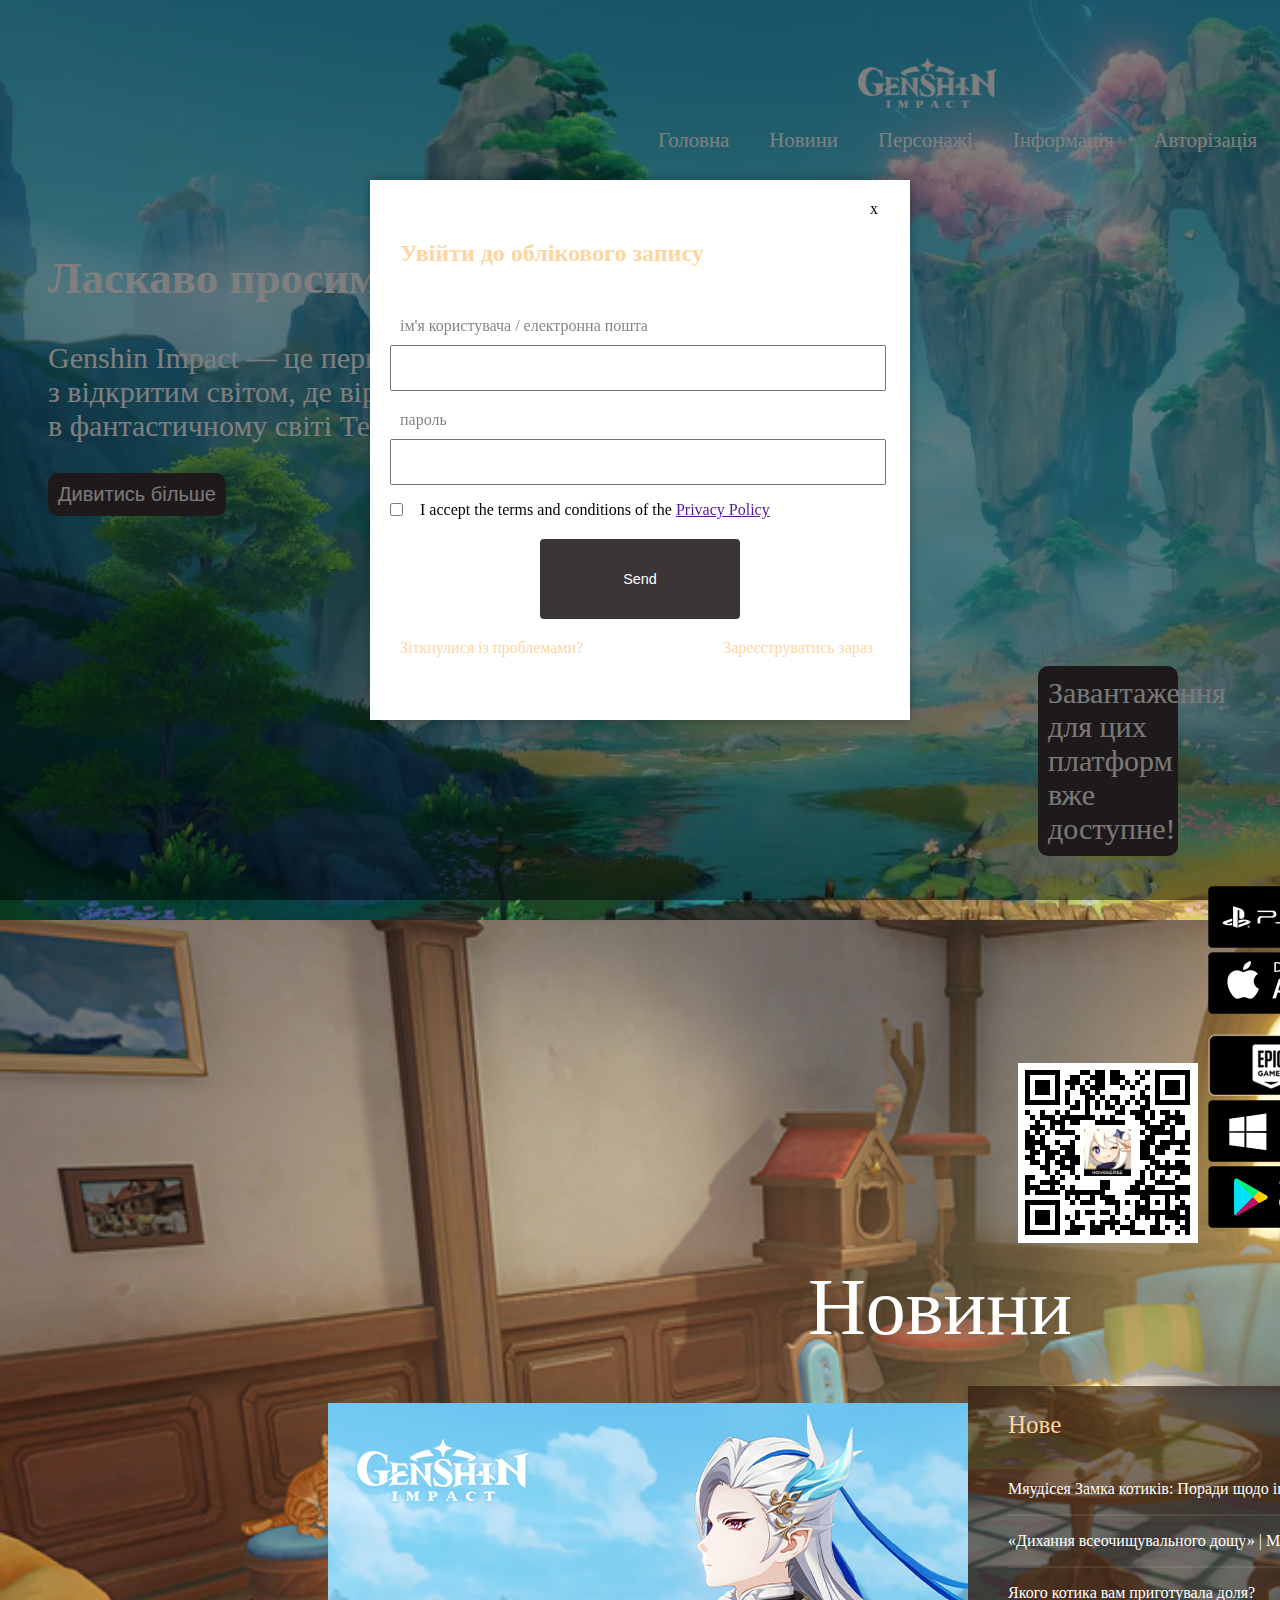
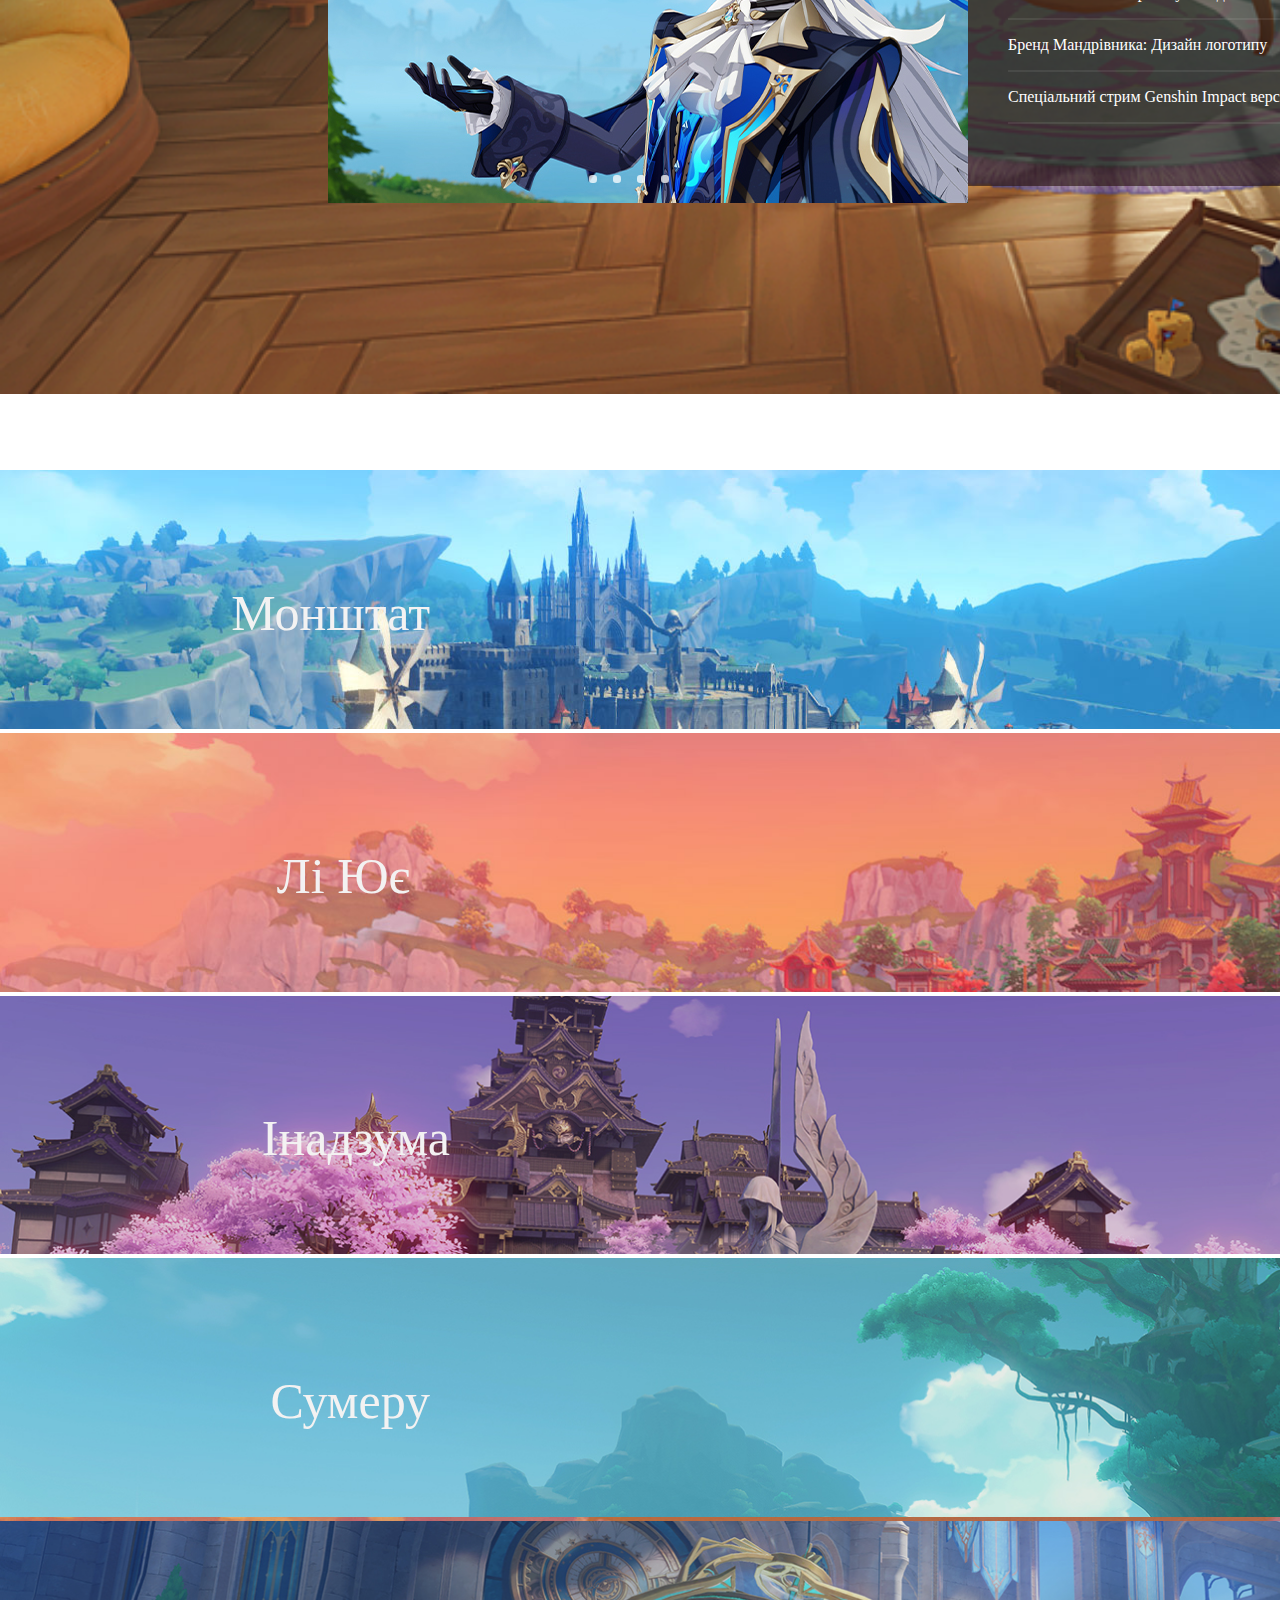
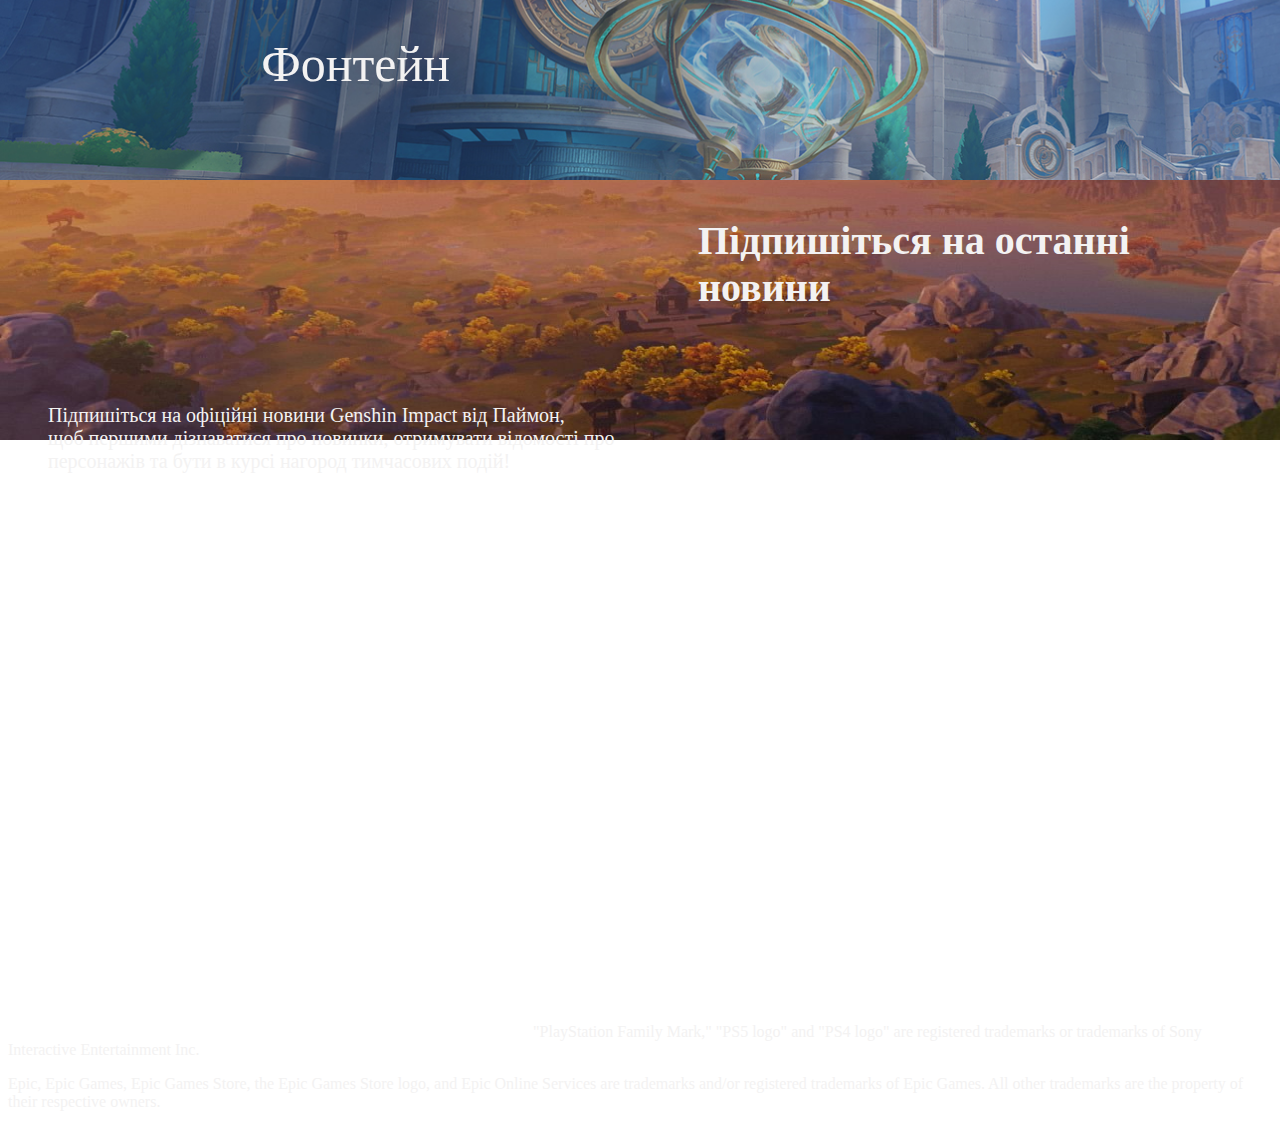
<file: index.html>
<!DOCTYPE html>
<html lang="en">
<head>
    <meta charset="UTF-8">
    <meta name="viewport" content="width=device-width, initial-scale=1.0">
    <title>Genshin Impact</title>
    <link rel="stylesheet" href="style.css">
</head>
<body>
<header class="header">
    <img class="background_img" src="/img.svg/genshin-impact-chenyu-vale-mt-xuanlian-1.jpg" alt="">
    <div class="nav">
        <div class="nav-burger">
        <div class="line"></div>
        <div class="line"></div>
        <div class="line"></div>
    </div>
    <img class="nav-logo" src="/img.svg/logo.svg" alt="">
        <ul class="nav-ul">
           <a class="nav-ul_a" href="index.html"><li class="nav-ul_li">Головна</li></a>
           <a class="nav-ul_a" href="news.html"><li class="nav-ul_li">Новини</li></a>
           <a class="nav-ul_a" href="cheracter.html"><li class="nav-ul_li">Персонажі</li></a>
           <a class="nav-ul_a" href="information.html"><li class="nav-ul_li">Інформація</li></a>
           <a class="nav-ul_a" href="/index6.html"><li class="nav-ul_li"><a class="modal-trigger" onclick="openModal()">Авторізація</a></li></a>
        </ul>
        <div class="modal-container show" id="myModal">
            <div class="overlay"></div>
            <div class="modal">
                <span class="modal__close" onclick="closeModal()">x</span>
                <span class="modal__close-o"></span>
                <form class="modal-form">
                    <label for="" class="modal-form__label"><h2 class="come_regestration">Увійти до облікового запису</h2></label>
                    <label for="" class="modal-form__label">ім'я користувача / електронна пошта</label>
                    <input type="text" class="modal-form__input" name="" id="">
                    <label for="" class="modal-form__label">пароль</label>
                    <input type="tel" class="modal-form__input" name="" id="">
                    <div class="modal-form-accept">
                        <input type="checkbox" class="modal-form-accept__checkbox">
                        <p class="modal-form-accept-info">I accept the terms and conditions of the <a href="" class="modal-form-accept-info__privacy">Privacy Policy</a></p>
                    </div>
                    <button class="modal-form__btn">Send</button>
                    <div class="problems">
                    <label for="" class="modal-form__label"><span class="problems_regestration">Зіткнулися із проблемами?</span></label>
                    <label for="" class="modal-form__label"><span class="problems_regestration">Зареєструватись зараз</span></label>
                </div>
                </form>
            </div>
        </div>
    </div>
</header>
            <img class="nav-icon" src="/img.svg/icon.png">
        <section class="nav-welcome">
            <h2 class="nav-welcome_teyvat">Ласкаво просимо в Тейват</h2>
            <p class="nav-welcome_genshin">Genshin Impact — це перша в історії гра miHoYo<br> з відкритим світом, де вірування в «Сімку» сходяться<br> в фантастичному світі Тейват.</p>
            <button class="nav-welcome_button">Дивитись більше</button>
        </section>
        <section class="platforms">
            <p class="platforms_downlaund">Завантаження для цих платформ вже доступне!</p>
            <a href="https://www.playstation.com/uk-ua/games/genshin-impact/"><img class="platforms_downlaund_1" src="/platforms/492e39dd6b52d44d1328153ceffdfbdf_7662025499296228357.png" alt=""></a>
            <a><img class="platforms_downlaund_2" src="/platforms/2577fdf3178c59e64861b4d41c8def13_1289788108854828378.png" alt=""></a>
            <a><img class="platforms_downlaund_2" src="/platforms/5dbe040157bb6434b0b18b8292282b32_3632237727328970001.png" alt=""></a>
            <a><p></p><img class="platforms_downlaund_3" src="/platforms/dfd1d5393a451babbcf946ca340ca454_1048735058485620098.png" alt=""></a>
            <a><img class="platforms_downlaund_3" src="/platforms/f5675485246f78738f52cd9ba9d8bb80_5196703687952392730.png" alt=""></a>
            <a><img class="platforms_downlaund_3" src="/platforms/b844aa37a8f56c86dcb73ac608ef87bc_7486702195076102975.png" alt=""></a>
        </section>
    </header>
        <main class="main">
            <section class="information">
                <p class="information-class">Новини</p>
                <img class="background_img_2" src="/koshkin-hvost-10.jpg">
                <div>
                    <section class="container">
                        <div class="slider-wrapper">
                          <div class="slider">
                            <img src="/slider/60b5f3687f659a2f5af85100d7731056_1800317664645629180.jpg" alt="Картинка-1" id="slide-1">
                            <img src="/slider/6159b68fad3528dfdba39a679c5fa32f_5743560302275274259.jpg" alt="Картинка-1" id="slide-2">
                            <img src="/slider/b8c09b788253dc9db90180ad1339d34a_5772048354998679511.jpg" alt="Картинка-1" id="slide-3">
                            <img src="/slider/e2111687abb2cc1f493c16df0dce0804_2383428015354685846.jpg" alt="Картинка-1" id="slide-4">
                          </div>
                          <div class="slider-nav">
                            <a href="#slide-1"></a>
                            <a href="#slide-2"></a>
                            <a href="#slide-3"></a>
                            <a href="#slide-4"></a>
                          </div>
                        </div>
                      </section>
                </div>
            <div class="information-conrent">
                <ul class="information-tab-list">
                    <li class="information-tab-item">Нове</li>
                </ul>
                <ul class="information-new"> 
                    <a class="information-new_a" href="/index1.html"><li class="information-new_li">Мяудісея Замка котиків: Поради щодо ігрового процесу</li></a>
                    <a class="information-new_a" href="/index1.html"><li class="information-new_li">«Дихання всеочищувального дощу» | Міні-альбом Genshin Impact</li></a>
                    <a class="information-new_a" href="/index1.html"><li class="information-new_li">Якого котика вам приготувала доля?</li></a>
                    <a class="information-new_a" href="/index1.html"><li class="information-new_li">Бренд Мандрівника: Дизайн логотипу</li></a>
                    <a class="information-new_a" href="/index1.html"><li class="information-new_li">Спеціальний стрим Genshin Impact версії 4.6</li></a>
                </ul>
                <a href="/index_news.html"><button class="information-more_button">Більше</button></a>
            </div>
            </section>
            <section class="city">
                <ul class="city__list">
    <a href="/index2.html"><li class="city__list-item">
            <div class="city__list-bg">
                <img class="city_img-1" src="/city/2020021114275255981.jpg">
            <p class="city_name-monshtat">Монштат</p>
        </div>
    </li>
</a>
    <a href="/index3.html"><li class="city__list-item">
            <div class="city__list-bg">
                <img class="city_img-2" src="/city/2020052612372361982.jpg">
            <p class="city_name-li-ue">Лі Ює</p>
        </div>
    </li>
</a>
    <a href="/index4.html"><li class="city__list-item">
            <div class="city__list-bg">
                <img class="city_img-3" src="/city/2021072015230536749.jpg">
            <p class="city_name-inadzuma">Інадзума</p>
        </div>
    </li>
</a>
        <a href="/index5.html"><li class="city__list-item">
            <div class="city__list-bg">
                <img class="city_img-4" src="/city/b01e3edba8378a485bd2f8b2075e4e86_1690987846820777555.jpg">
            <p class="city_name-sumery">Сумеру</p>
        </div>
    </li>
</a>
    <a href="/index6.html"><li class="city__list-item">
        <div class="city__list-bg-5">
            <img class="city_img-5" src="/city/5e39ed0598e894158c4d42a7077c296d_7180151704542677986.png">
            <p class="city_name-fontain">Фонтейн</p>
        </div>
    </li>
</a>
                </ul>
            </section>
        </main>
        <footer class="footer">
            <img class="footer_img" src="/1679180629_bogatyr-club-p-fon-iz-genshina-foni-vkontakte-21.jpg">
            <ul class="last-news-company">
            <li><div>
                <h2 class="last-news-company_sb">Підпишіться на останні новини</h2>
                <p class="last-news-company_text">Підпишіться на офіційні новини Genshin Impact від Паймон,<br> щоб першими дізнаватися про новинки, отримувати відомості про<br> персонажів та бути в курсі нагород тимчасових подій!</p>
            </div>
        </li>
        <li>
            <section class="form">
            <div class="form-check">
                <input class="form-check-input" type="text" value="">
                <button class="sub">Підписатися</button>
                <p></p><input class="form-check-input_2" type="checkbox" value="" id="flexCheckChecked" checked>
                <label class="form-check-label" for="flexCheckChecked">
                    Я погоджуюсь на обробку особистої інформації для<br> отримання запрошень взяти участь у<br> подіях та інших ігрових повідомлень.
                </label>
              </div>
            </section>
        </li>
        </ul>
        <div class="">
            <img class="nav-logo_end" src="/img.svg/logo.svg">
            <ul class="conficialnyst">
                <li class="conficialnyst_politika-li">Політика конфіденційності</li>
                <li class="conficialnyst_politika-li">Умови обслуговування</li>
                <li class="conficialnyst_politika-li">Про розробника</li>
                <li class="conficialnyst_politika-li">Служба підтримки</li>
            </ul>
            <p><span class="dop_info">"PlayStation Family Mark," "PS5 logo" and "PS4 logo" are registered trademarks or trademarks of Sony Interactive Entertainment Inc.</span></p>
            <p class=""><span class="dop_info_2">Epic, Epic Games, Epic Games Store, the Epic Games Store logo, and Epic Online Services are trademarks and/or registered trademarks of Epic Games. All other trademarks are the property of<br> their respective owners.</span></p>
        </div>
        </footer>

        <script src="/script.js"></script>
</body>
</html>
</file>
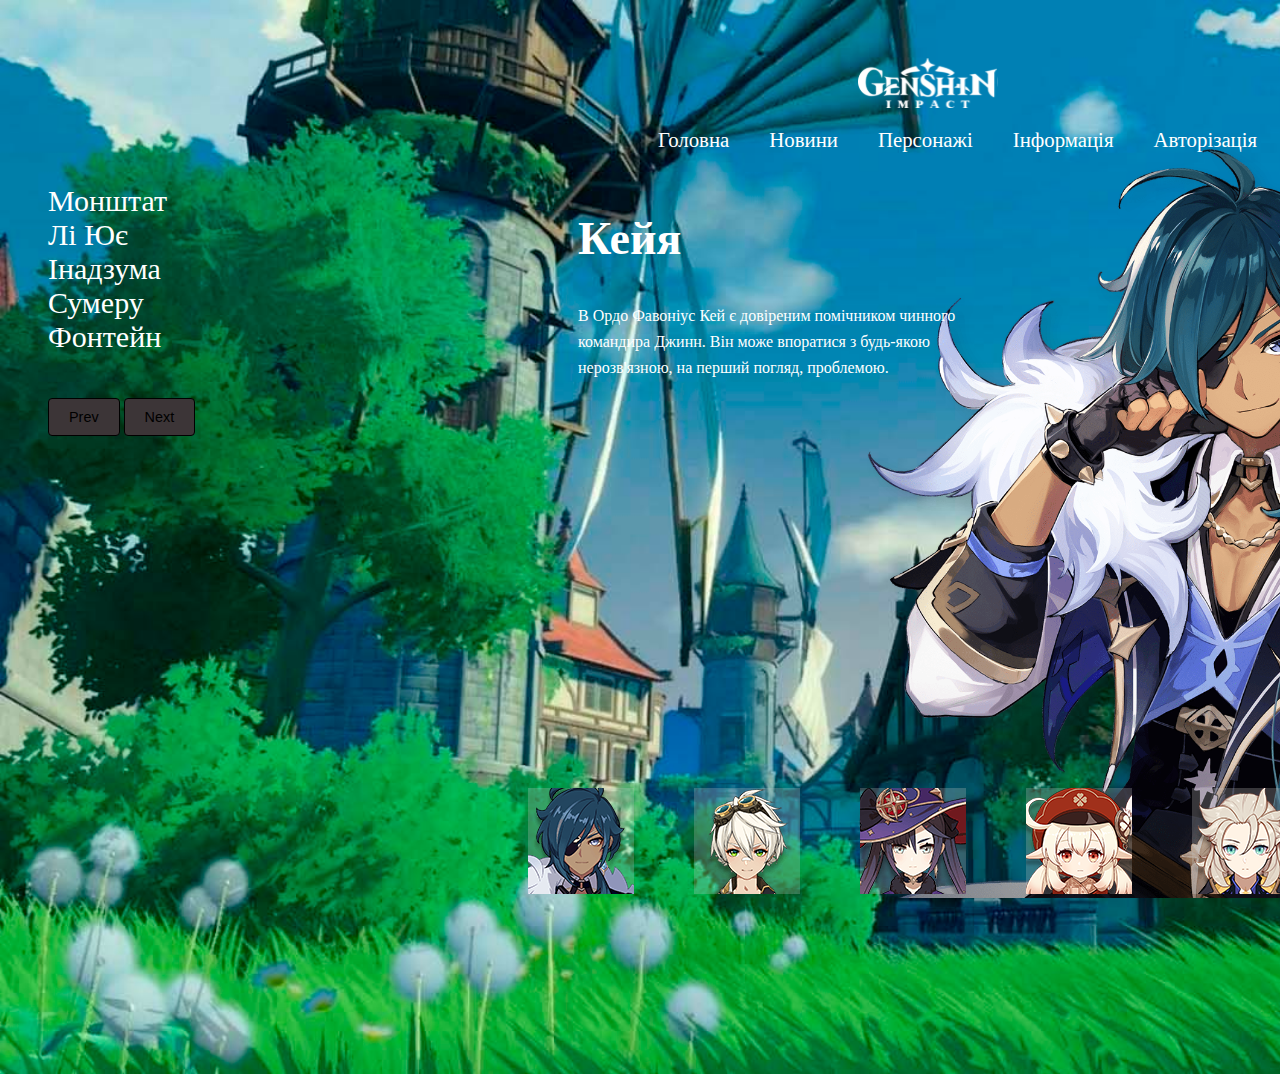
<file: cheracter.html>
<!DOCTYPE html>
<html lang="en">
<head>
    <meta charset="UTF-8">
    <meta name="viewport" content="width=device-width, initial-scale=1.0">
    <title>Genshin Impact</title>
    <link rel="stylesheet" href="style.css">
</head>
<body>
<header class="header">
    <img class="background_img" src="/задний-фон/Genshin-Impact-мондштадт.jpg" alt="">
    <div class="nav">
        <div class="nav-burger">
        <div class="line"></div>
        <div class="line"></div>
        <div class="line"></div>
    </div>
    <img class="nav-logo" src="/img.svg/logo.svg" alt="">
        <ul class="nav-ul">
           <a class="nav-ul_a" href="index.html"><li class="nav-ul_li">Головна</li></a>
           <a class="nav-ul_a" href="news.html"><li class="nav-ul_li">Новини</li></a>
           <a class="nav-ul_a" href="cheracter.html"><li class="nav-ul_li">Персонажі</li></a>
           <a class="nav-ul_a" href="information.html"><li class="nav-ul_li">Інформація</li></a>
           <a class="nav-ul_a" href="/index6.html"><li class="nav-ul_li"><a class="modal-trigger" onclick="openModal()">Авторізація</a></li></a>
        </ul>
    </div>
</header>
<body>
    <ul class="region">
        <li class="name-region"><a href="/cheracter.html" class="st-name">Монштат</a></li>
        <li class="name-region"><a href="/cherecter_/cherec-li_ue.html" class="st-name">Лі Ює</a></li>
        <li class="name-region"><a href="/cherecter_/chtrec-inadzuma.html" class="st-name">Інадзума</a></li>
        <li class="name-region"><a href="/cherecter_/cherec-sumery.html" class="st-name">Сумеру</a></li>
        <li class="name-region"><a href="/cherecter_/cherec-fontain.html" class="st-name">Фонтейн</a></li>
    </ul>
            <div class="container">
        <div class="slider_1">
          <div class="slider-line">
            <ul class="cheracters_monshtat">
                <li class="cheracters_monshtat-info">
              <h2 class="cheracter-name">Кейя</h2>
              <p class="cheracter-info">В Ордо Фавоніус Кей є довіреним помічником чинного<br> командира Джинн. Він може впоратися з будь-якою<br> нерозв'язною, на перший погляд, проблемою.</p>
              <img class="cheeee" src="/монштат/cbce61ef1ee5586c4e77b2070348685f_3405200558243646567.png" alt="" srcset="">
              </li>
              <li class="cheracters_monshtat-info">
                <h2 class="cheracter-name">Беннет</h2>
                <p class="cheracter-info">Молодий шукач пригод із Мондштадта, відомий своїм жахливим невезінням.<br>Він залишився єдиним членом групи шукачів пригод,<br> відомої як загін Бенні. Інші учасники залишили<br> загін після низки невдач. Загін знаходиться на межі розформування.</p>
                <img class="cheeee"  src="/монштат/2020031220244176801.png" alt="" srcset="">
                </li>               
                <li class="cheracters_monshtat-info">
                    <h2 class="cheracter-name">Мона</h2>
                    <p class="cheracter-info">Таємничий молодий астролог, яка видається як «великий астролог Мона»,<br> і справді гідна цього звання. Ерудована і гордовита.<br>Хоча в неї завжди немає грошей і вона живе надголодь, вона рішуче<br> відмовляється використовувати астрологію для заробітку...<br> І через цю рішучість постійно турбується про завтрашній день.</p>
                    <img class="cheeee" src="/монштат/9e4203089ad086d328973adf3f6e8c7b_5660117411065065762.png" alt="" srcset="">
                    </li>               
                    <li class="cheracters_monshtat-info">
                        <h2 class="cheracter-name">Клі</h2>
                        <p class="cheracter-info">Лицар Іскорка з Ордо Фавоніуса! <br> Скрізь за нею йдуть спалахи та вибухи!<br>Але весь вогонь згасає, як тільки з'являється Джин.</p>
                        <img class="cheeee" src="/монштат/16cff1c00f651f98427fc3fbab7fc855_5441589630546785091.png" alt="" srcset="">
                        </li>                
                        <li class="cheracters_monshtat-info">
                            <h2 class="cheracter-name">Альбедо</h2>
                            <p class="cheracter-info">Альбедо – алхімік у Мондштадті на службі у Ордо Фавоніус.<br>«Геній», «Принц крейди», «Старший дослідник»... Титули та слава не<br> означають для нього нічого, коли навколо стільки об'єктів для досліджень.</p>
                            <img class="cheeee" src="/монштат/f95b03a7d7370aa4f5de3ac9a5f161bc_162536452107074707.png" alt="" srcset="">
                            </li>
            </ul>
          </div>
        <div class="slider__r">
            <div class="slider-line">
                <ul class="slider_mini">
                    <li class="mini-slayd"><img class="mini-pers" src="/mini-monshtad/2020031019435835113.png" alt=""></li>
                    <li class="mini-slayd"><img class="mini-pers" src="/mini-monshtad/2020031220243746568.png" alt=""></li>
                    <li class="mini-slayd"><img class="mini-pers" src="/mini-monshtad/2020090319230028776.png" alt=""></li>
                    <li class="mini-slayd"><img class="mini-pers" src="/mini-monshtad/2020010313510069131.png" alt=""></li>
                    <li class="mini-slayd"><img class="mini-pers" src="/mini-monshtad/2020121611582370952.png" alt=""></li>
                </ul>
            </div>
        </div>
    </div>
    <div class="button_prev-next">
    <button class="slider-prev">Prev</button>
    <button class="slider-next">Next</button>
</div>
    <script src="script.js"></script>
</body>
</html>
</file>
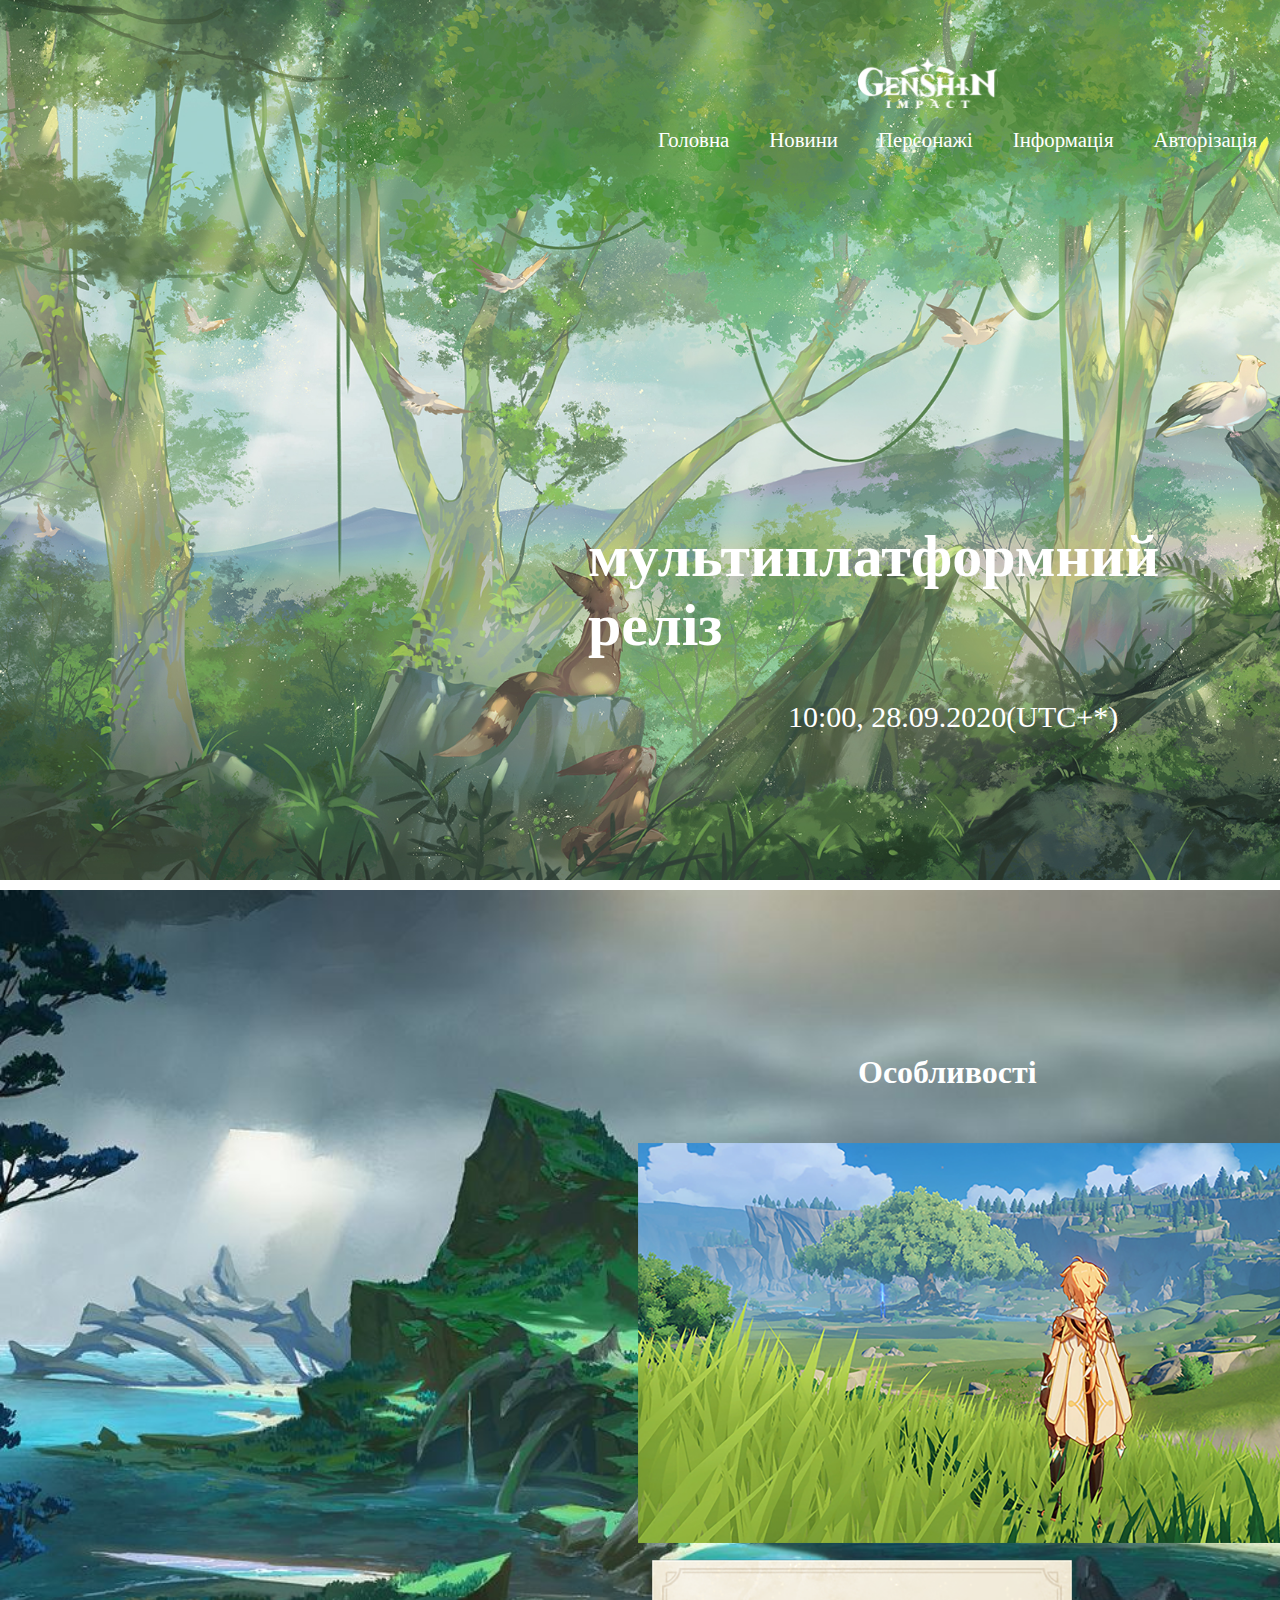
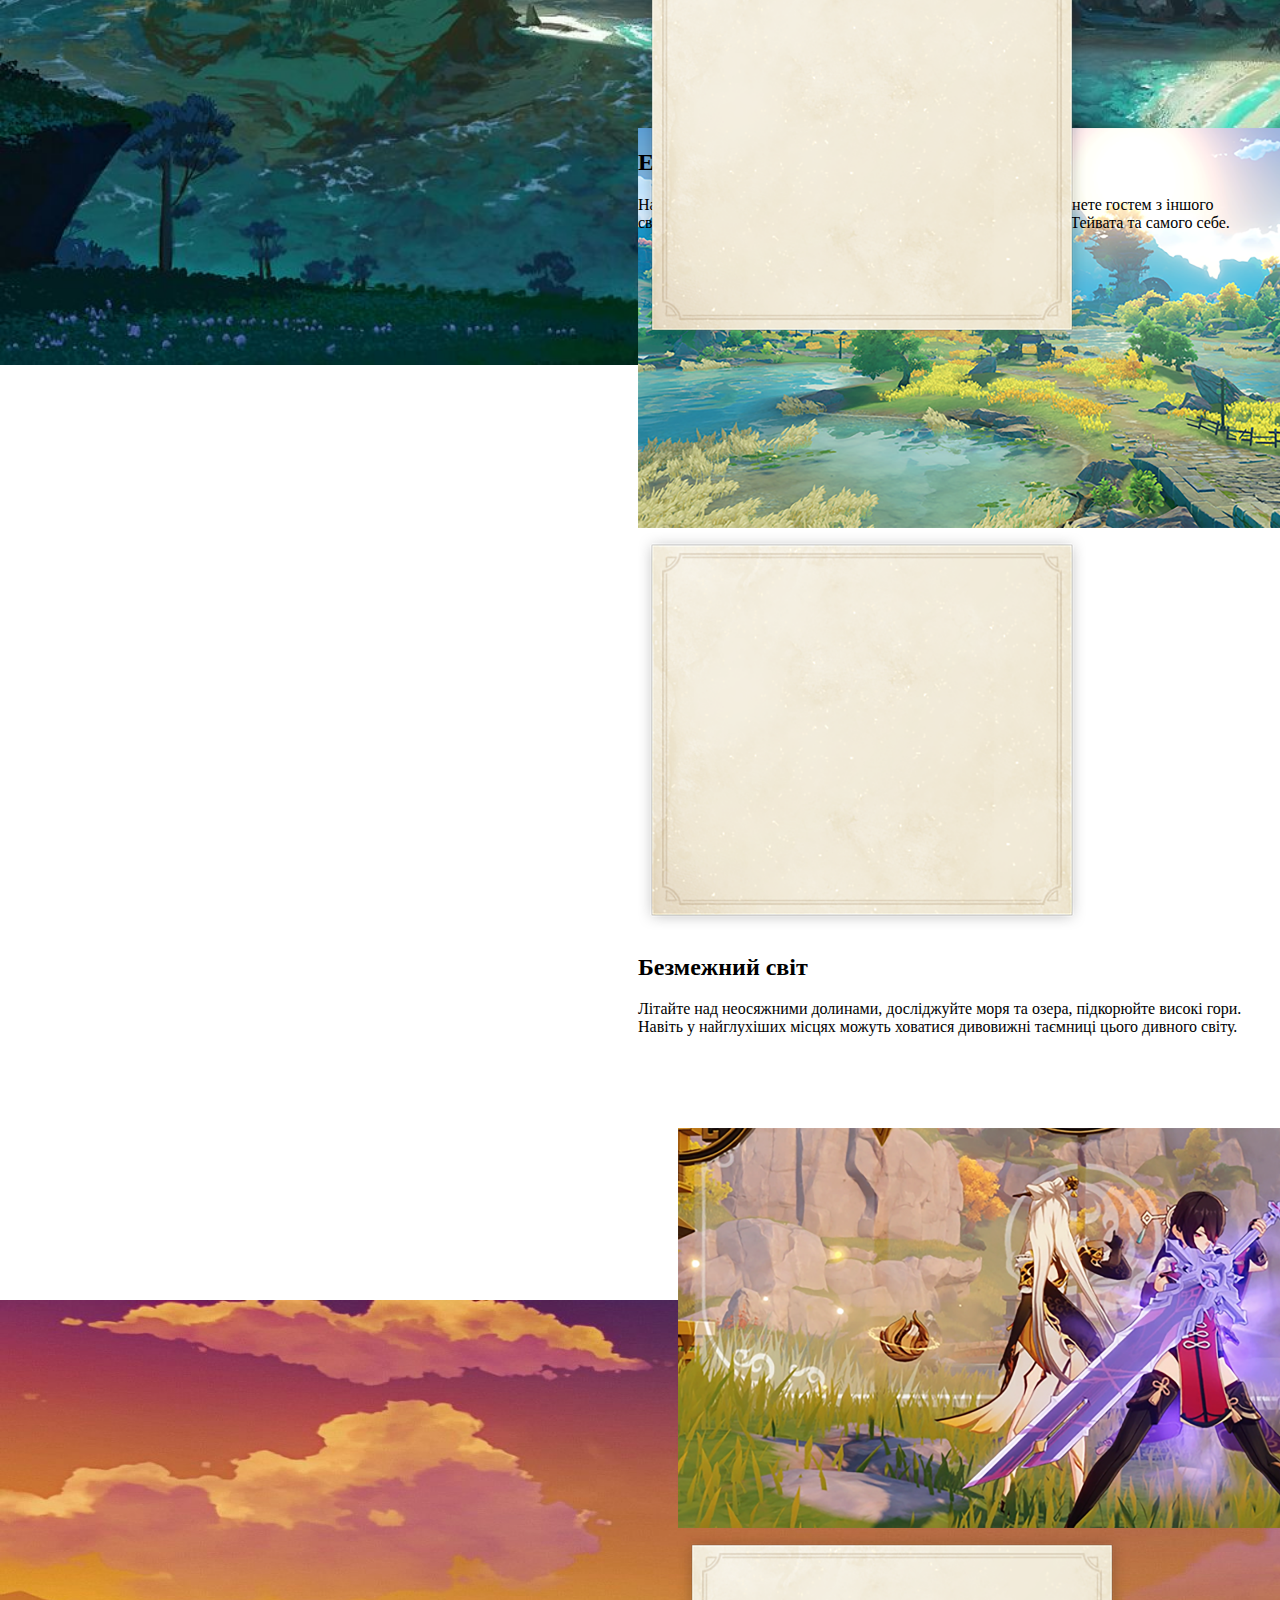
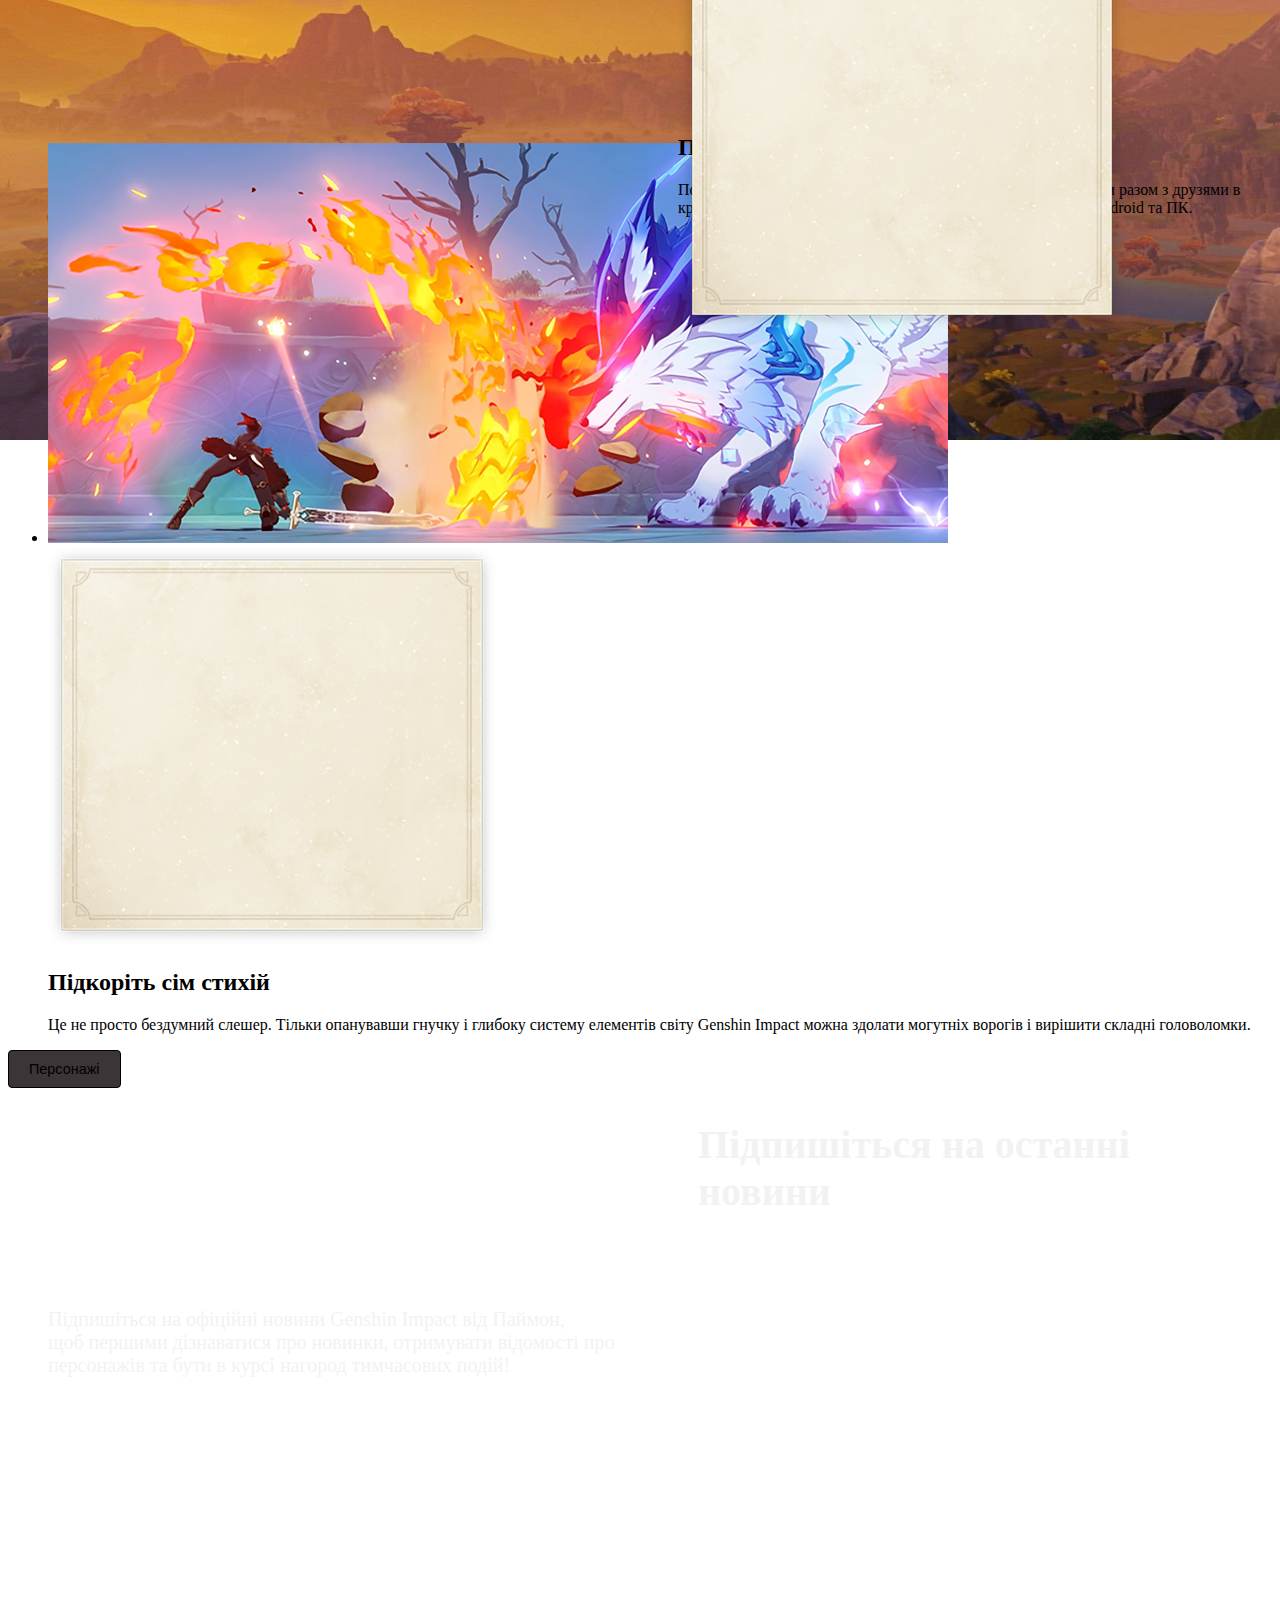
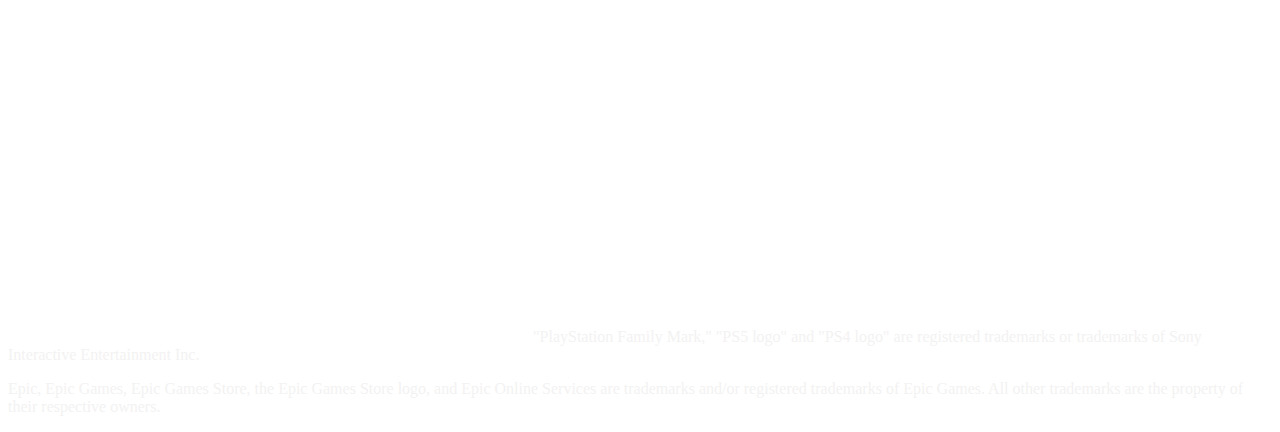
<file: information.html>
<!DOCTYPE html>
<html lang="en">
<head>
    <meta charset="UTF-8">
    <meta name="viewport" content="width=device-width, initial-scale=1.0">
    <title>Genshin Impact</title>
    <link rel="stylesheet" href="style.css">
</head>
<body>
    <header class="header">
        <img class="background_img_info" src="/1615562005_youloveit_com_wallpaper_genshin_impact09.jpg" alt="">
        <div class="nav">
            <div class="nav-burger">
            <div class="line"></div>
            <div class="line"></div>
            <div class="line"></div>
        </div>
        <img class="nav-logo" src="/img.svg/logo.svg" alt="">
            <ul class="nav-ul">
               <a class="nav-ul_a" href="index.html"><li class="nav-ul_li">Головна</li></a>
               <a class="nav-ul_a" href="news.html"><li class="nav-ul_li">Новини</li></a>
               <a class="nav-ul_a" href="cheracter.html"><li class="nav-ul_li">Персонажі</li></a>
               <a class="nav-ul_a" href="information.html"><li class="nav-ul_li">Інформація</li></a>
               <a class="nav-ul_a" href="/"><li class="nav-ul_li">Авторізація</li></a>
            </ul>
            <div class="relis"> 
                <h1 class="relis_platforms">мультиплатформний реліз</h1>
                <p class="relis_day">10:00, 28.09.2020(UTC+*)</p>
            </div>
            </div>
    </header>
    <main>
        <img class="background_img_info_2" src="/2e6fcda2c89da065f06227c010c6d1a4.jpeg" alt="" srcset="">
        <section class="section-main">
            <h1 class="features">Особливості</h1>
            <ul class="features-viuv_left">
                <li class="general-picture_left">
                    <img class="img_view_left" src="/img_prekluchenia/2020092418400075313.png">
                    <div class="description_left">
                        <img class="description_back_left" src="/img_prekluchenia/introBackground.77bb3df.png" alt="" srcset="">
                        <h2 class="title_info_left">Епічнa пригода</h2>
                        <p class="text_info_left">На вас чекає захоплююча однокористувацька пригода, де ви станете гостем з іншого світу в пошуках втраченої рідної людини. Розгадайте таємниці Тейвата та самого себе.</p>
                    </div>
                </li>
                <li class="features-viuv_right">
                    <img class="img_view" src="/img_prekluchenia/2020092418400431809.png">
                    <div class="description">
                        <img class="description_back" src="/img_prekluchenia/introBackground.77bb3df.png" alt="" srcset="">
                        <h2 class="title_info">Безмежний світ</h2>
                        <p class="text_info">Літайте над неосяжними долинами, досліджуйте моря та озера, підкорюйте високі гори. Навіть у найглухіших місцях можуть ховатися дивовижні таємниці цього дивного світу.</p>
                    </div>
                </li>
            </ul>
            <ul>
                <li class="features-viuv_left">
                    <img class="img_view_left" src="/img_prekluchenia/2020092418412067196.png">
                    <div class="description_left">
                        <img class="description_back_left" src="/img_prekluchenia/introBackground.77bb3df.png" alt="" srcset="">
                        <h2 class="title_info_left">Поодинці чи разом</h2>
                        <p class="text_info_left">Подорожуйте поодинці або боріться з небезпечними монстрами разом з друзями в кросплатформному онлайн-режимі на 4 особи для PS4, iOS, Android та ПК.</p>
                    </div>
                </li>
                <li class="features-viuv_right">
                    <img class="img_view" src="/img_prekluchenia/2020092418412659408.png">
                    <div class="">
                        <img class="description_back" src="/img_prekluchenia/introBackground.77bb3df.png" alt="" srcset="">
                        <h2 class="title_info">Підкоріть сім стихій</h2>
                        <p class="text_info">Це не просто бездумний слешер. Тільки опанувавши гнучку і глибоку систему елементів світу Genshin Impact можна здолати могутніх ворогів і вирішити складні головоломки.</p>
                    </div>
                </li>
            </ul>
            <a class="" href="cheracter.html"><button class="personawi">Персонажі</button></a>
        </section>
    </main>
    <footer class="footer">
        <img class="footer_img" src="/1679180629_bogatyr-club-p-fon-iz-genshina-foni-vkontakte-21.jpg">
        <ul class="last-news-company">
        <li><div>
            <h2 class="last-news-company_sb">Підпишіться на останні новини</h2>
            <p class="last-news-company_text">Підпишіться на офіційні новини Genshin Impact від Паймон,<br> щоб першими дізнаватися про новинки, отримувати відомості про<br> персонажів та бути в курсі нагород тимчасових подій!</p>
        </div>
    </li>
    <li>
        <section class="form">
        <div class="form-check">
            <input class="form-check-input" type="text" value="">
            <button class="sub">Підписатися</button>
            <p></p><input class="form-check-input_2" type="checkbox" value="" id="flexCheckChecked" checked>
            <label class="form-check-label" for="flexCheckChecked">
                Я погоджуюсь на обробку особистої інформації для<br> отримання запрошень взяти участь у<br> подіях та інших ігрових повідомлень.
            </label>
          </div>
        </section>
    </li>
    </ul>
    <div class="">
        <img class="nav-logo_end" src="/img.svg/logo.svg">
        <ul class="conficialnyst">
            <li class="conficialnyst_politika-li">Політика конфіденційності</li>
            <li class="conficialnyst_politika-li">Умови обслуговування</li>
            <li class="conficialnyst_politika-li">Про розробника</li>
            <li class="conficialnyst_politika-li">Служба підтримки</li>
        </ul>
        <p><span class="dop_info">"PlayStation Family Mark," "PS5 logo" and "PS4 logo" are registered trademarks or trademarks of Sony Interactive Entertainment Inc.</span></p>
        <p class=""><span class="dop_info_2">Epic, Epic Games, Epic Games Store, the Epic Games Store logo, and Epic Online Services are trademarks and/or registered trademarks of Epic Games. All other trademarks are the property of<br> their respective owners.</span></p>
    </div>
    </footer>
</body>
</html>
</file>
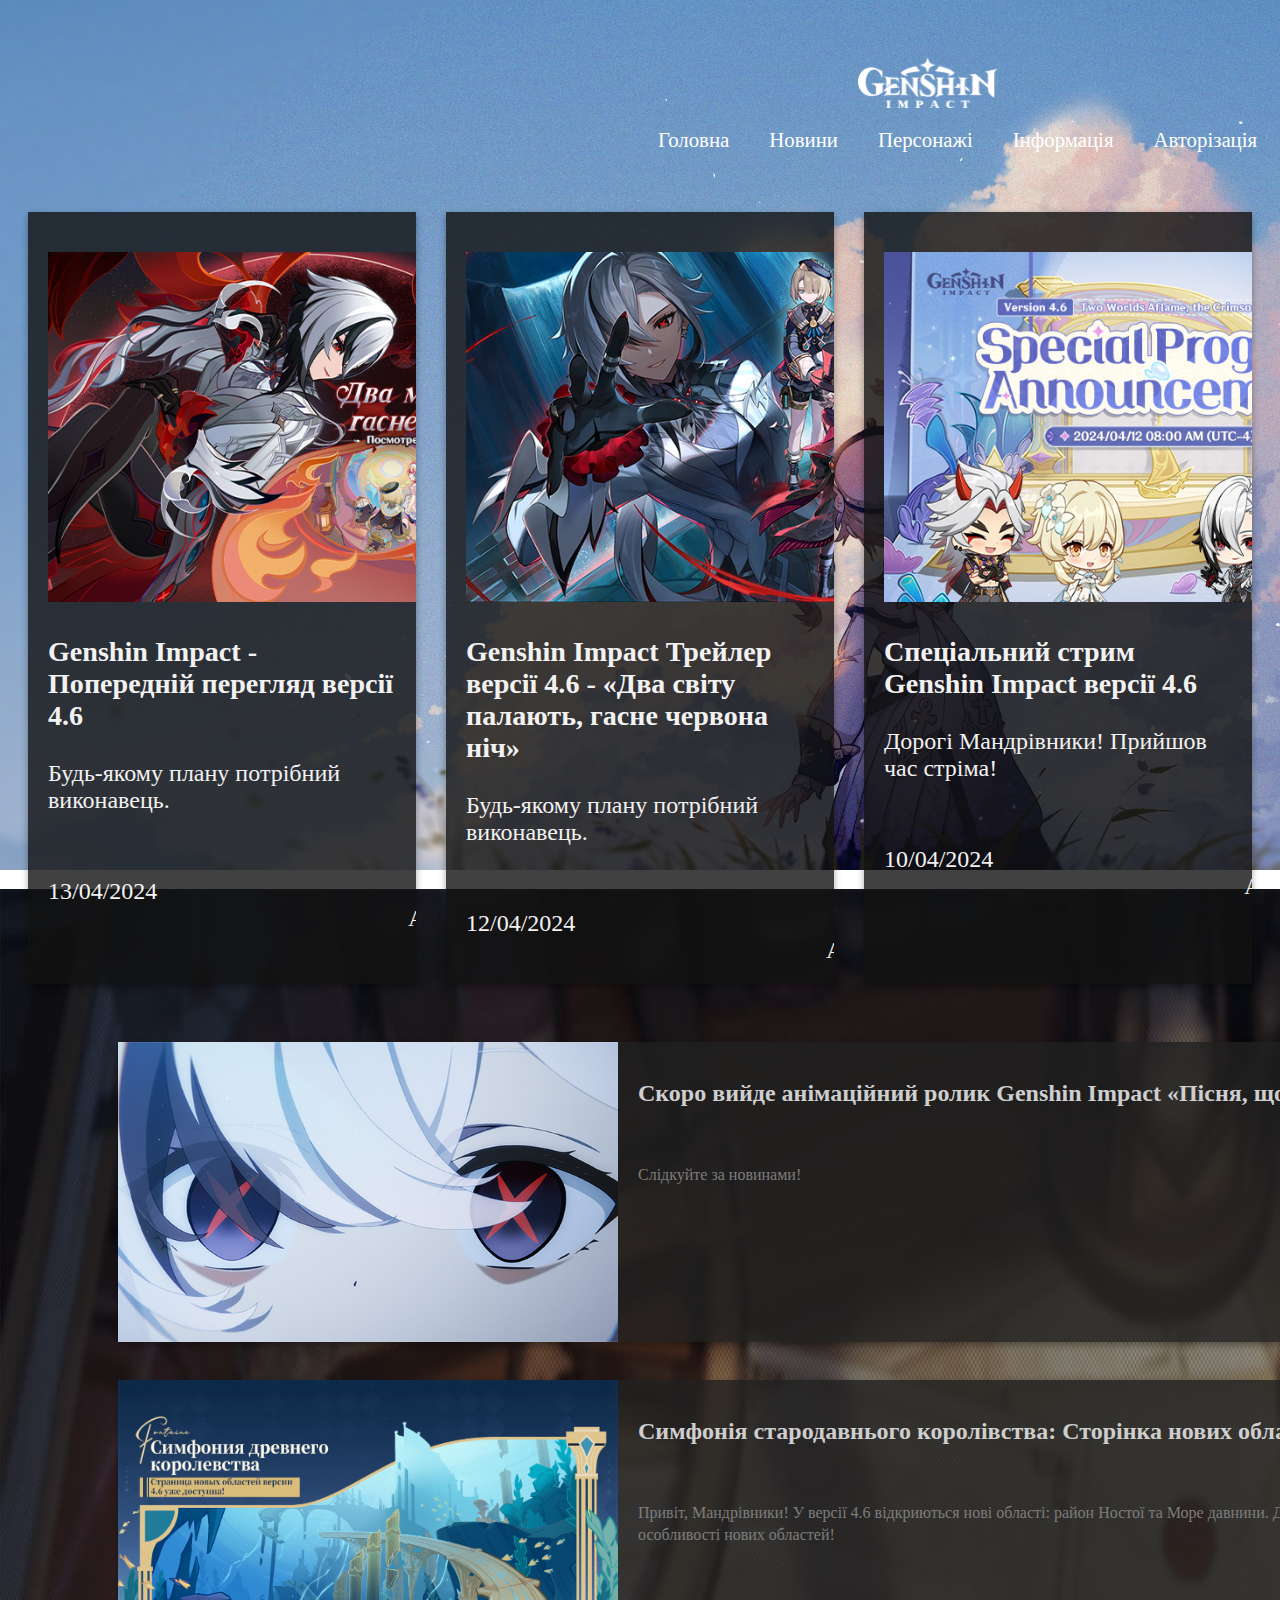
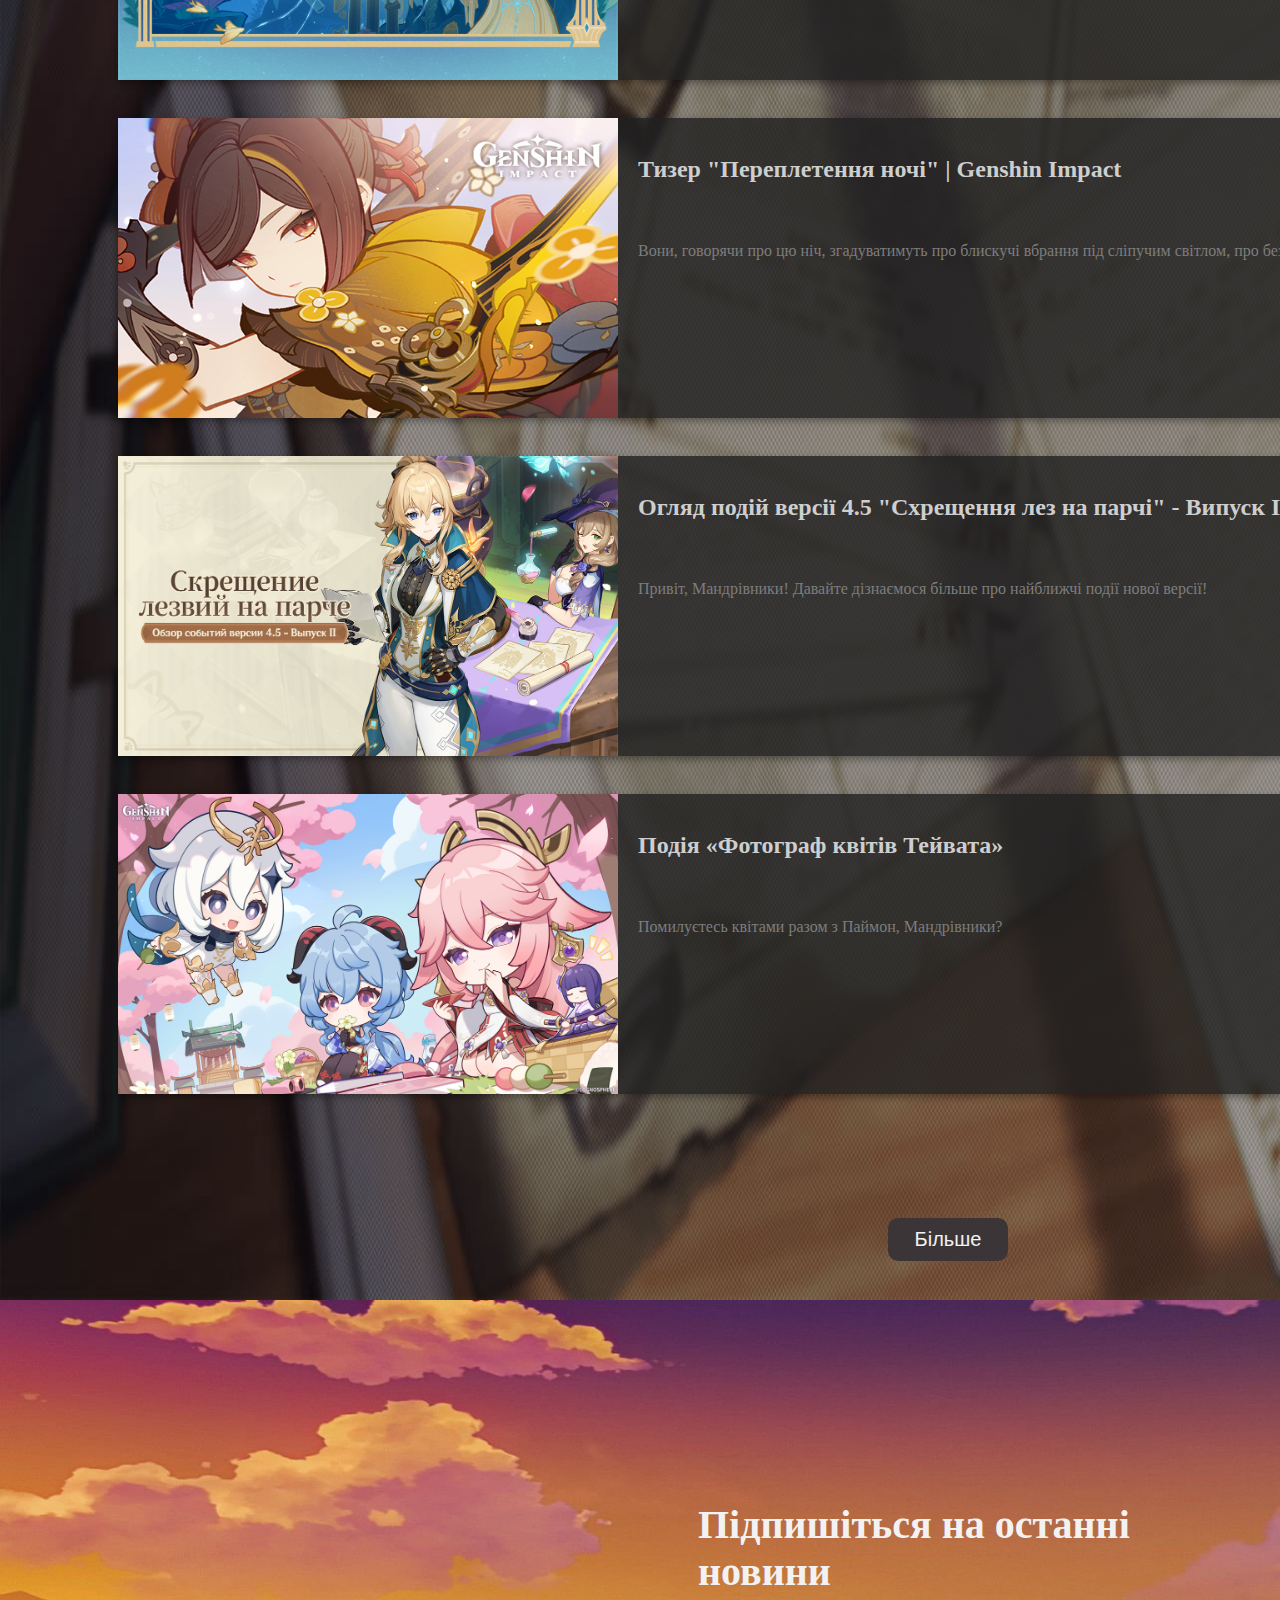
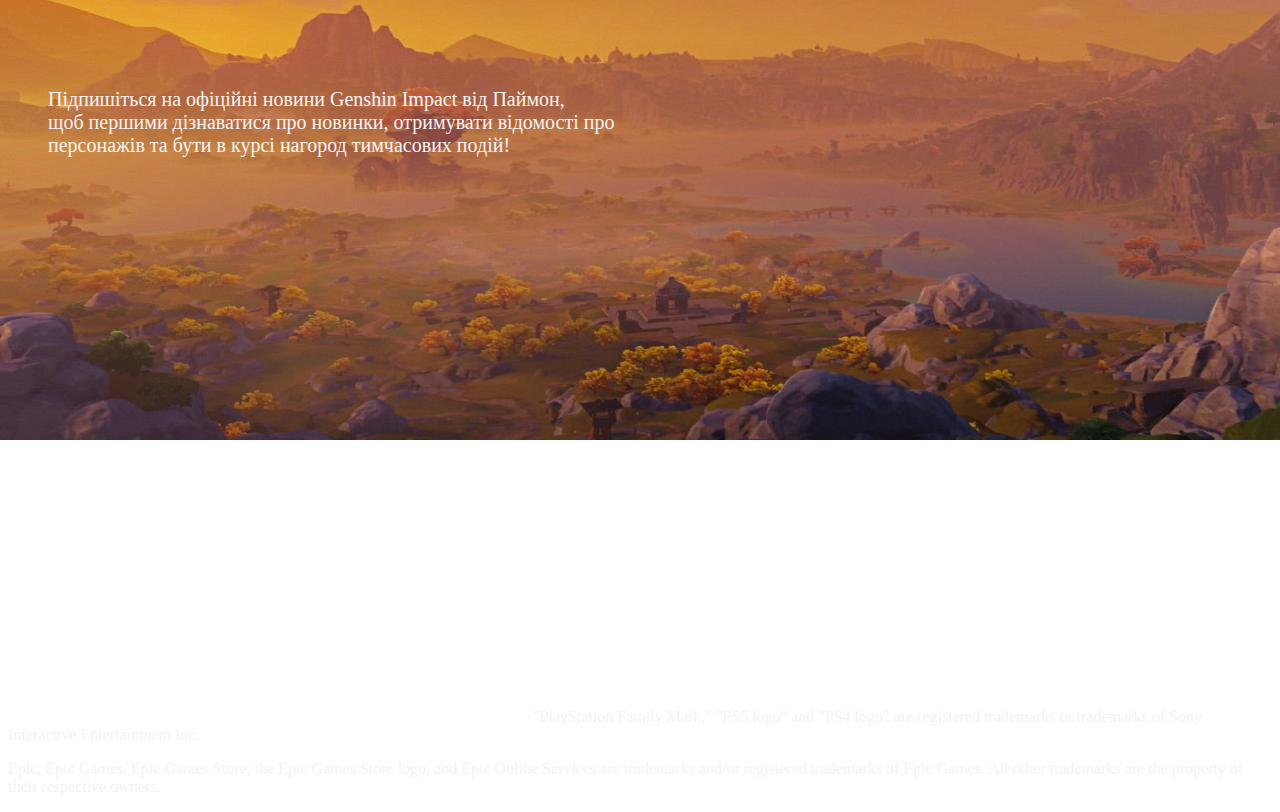
<file: news.html>
<!DOCTYPE html>
<html lang="en">
<head>
    <meta charset="UTF-8">
    <meta name="viewport" content="width=device-width, initial-scale=1.0">
    <title>Genshin Impact</title>
    <link rel="stylesheet" href="style.css">
</head>
<body>
    <header class="header">
        <img class="background_img-news" src="/1671514055_kalix-club-p-genshin-impakt-oboi-na-kompyuter-pinterest-5.jpg" alt="" srcset="">
        <nav class="nav">
            <div class="nav-burger">
            <div class="line"></div>
            <div class="line"></div>
            <div class="line"></div>
        </nav>
        <img class="nav-logo" src="/img.svg/logo.svg" alt="">
            <ul class="nav-ul">
           <a class="nav-ul_a" href="index.html"><li class="nav-ul_li">Головна</li></a>
           <a class="nav-ul_a" href="news.html"><li class="nav-ul_li">Новини</li></a>
           <a class="nav-ul_a" href="cheracter.html"><li class="nav-ul_li">Персонажі</li></a>
           <a class="nav-ul_a" href="information.html"><li class="nav-ul_li">Інформація</li></a>
           <a class="nav-ul_a" href="/"><li class="nav-ul_li">Авторізація</li></a>
            </ul>
    </header>
    <main>
        <ul class="recomend">
            <li class="recomend__item">
                <div class="news__title">
                    <img class="recomend__img" src="/slider/b8c09b788253dc9db90180ad1339d34a_5772048354998679511.jpg">
                <h3 class="recomend__title">Genshin Impact - Попередній перегляд версії 4.6</h3>
                <p class="summary">Будь-якому плану потрібний виконавець.</p>
            </div>
            <div class="news-date">
                <span class="recomend__date">13/04/2024</span>
                <span class="recomend__category">Анонси</span>
            </div>
            </li>
            <li class="recomend__item">
                <div class="news__title">
                    <img class="recomend__img" src="/slider/e2111687abb2cc1f493c16df0dce0804_2383428015354685846.jpg">
                <h3 class="recomend__title">Genshin Impact Трейлер версії 4.6 - «Два світу палають, гасне червона ніч»</h3>
                <p class="summary">Будь-якому плану потрібний виконавець.</p>
            </div>
            <div class="news-date">
                <span class="recomend__date">12/04/2024</span>
                <span class="recomend__category">Анонси</span>
            </div>
            </li>
            <li class="recomend__item">
                <div class="news__title">
                    <img class="recomend__img" src="/2ceae1fc35df751636547daebb0288d9_5083685991303285816.jpg">
                <h3 class="recomend__title">Спеціальний стрим Genshin Impact версії 4.6</h3>
                <p class="summary">Дорогі Мандрівники! Прийшов час стріма!</p>
            </div>
            <div class="news-date" >
                <span class="recomend__date">10/04/2024</span>
                <span class="recomend__category">Анонси</span>
            </div>
            </li>
        </ul>
        <ul class="news_ul">
            <img class="background_img_news" src="/img.svg/2020092411570358960.jpg">
            <li class="news-now">
                <img class="news_photo" src="/img_info/0e21dc4647b2ea78c6db8fd585257ffb_1963457888916031357.jpg" alt="" srcset="">
                <div class="news_text">
                <h2 class="news_name">Скоро вийде анімаційний ролик Genshin Impact «Пісня, що горить у попелі»</h2>
                <p class="news_summary">Слідкуйте за новинами!</p>
            </div>
            </li>
            <li class="news-now">
                <img class="news_photo" src="/img_info/ef2f873458501fc93c1023a2cd5cb45d_5408735223135591145.jpg" alt="" srcset="">
                <div class="news_text">
                <h2 class="news_name">Симфонія стародавнього королівства: Сторінка нових областей версії 4.6 вже доступна!</h2>
                <p class="news_summary">Привіт, Мандрівники! У версії 4.6 відкриються нові області: район Ностої та Море давнини. Давайте ознайомимося з контентом нової версії та дізнаємося про особливості нових областей!</p>
            </div>
            </li>
            <li class="news-now">
                <img class="news_photo" src="/img_info/133ba31bce0ff2577de049e395ebfc5c_7623501359610544557.jpg" alt="" srcset="">
                <div class="news_text"> 
                <h2 class="news_name">Тизер "Переплетення ночі" | Genshin Impact</h2>
                <p class="news_summary">Вони, говорячи про цю ніч, згадуватимуть про блискучі вбрання під сліпучим світлом, про безперервний потік гучних аплодисментів і вигуків схвалення.</p>
                </div>
            </li>
            <li class="news-now">
                <img class="news_photo" src="/img_info/c174b6f7024a46296a114303ee500b60_6448391324852487273.jpg" alt="" srcset="">
                <div class="news_text"><h2 class="news_name">Огляд подій версії 4.5 "Схрещення лез на парчі" - Випуск II</h2>
                <p class="news_summary">Привіт, Мандрівники! Давайте дізнаємося більше про найближчі події нової версії!</p>
            </div>
            </li>
            <li class="news-now">
                <img class="news_photo" src="/img_info/6f78312777a92d82173b52f892e00db0_7951892987159331062.jpg" alt="" srcset="">
                <div class="news_text"><h2 class="news_name">Подія «Фотограф квітів Тейвата»</h2>
                <p class="news_summary">Помилуєтесь квітами разом з Паймон, Мандрівники?</p>
            </div>
            </li>
        </ul>
        <button class="more_news">Більше</button>
    </main>
    <footer class="footer_news">
        <img class="footer_img" src="/1679180629_bogatyr-club-p-fon-iz-genshina-foni-vkontakte-21.jpg">
        <ul class="last-news-company">
        <li><div>
            <h2 class="last-news-company_sb">Підпишіться на останні новини</h2>
            <p class="last-news-company_text">Підпишіться на офіційні новини Genshin Impact від Паймон,<br> щоб першими дізнаватися про новинки, отримувати відомості про<br> персонажів та бути в курсі нагород тимчасових подій!</p>
        </div>
    </li>
    <li>
        <section class="form">
        <div class="form-check">
            <input class="form-check-input" type="text" value="">
            <button class="sub">Підписатися</button>
            <p></p><input class="form-check-input_2" type="checkbox" value="" id="flexCheckChecked" checked>
            <label class="form-check-label" for="flexCheckChecked">
                Я погоджуюсь на обробку особистої інформації для<br> отримання запрошень взяти участь у<br> подіях та інших ігрових повідомлень.
            </label>
          </div>
        </section>
    </li>
    </ul>
    <div class="">
        <img class="nav-logo_end" src="/img.svg/logo.svg">
        <ul class="conficialnyst">
            <li class="conficialnyst_politika-li">Політика конфіденційності</li>
            <li class="conficialnyst_politika-li">Умови обслуговування</li>
            <li class="conficialnyst_politika-li">Про розробника</li>
            <li class="conficialnyst_politika-li">Служба підтримки</li>
        </ul>
        <p><span class="dop_info">"PlayStation Family Mark," "PS5 logo" and "PS4 logo" are registered trademarks or trademarks of Sony Interactive Entertainment Inc.</span></p>
        <p class=""><span class="dop_info_2">Epic, Epic Games, Epic Games Store, the Epic Games Store logo, and Epic Online Services are trademarks and/or registered trademarks of Epic Games. All other trademarks are the property of<br> their respective owners.</span></p>
    </div>
    </footer>
</body>
</html>
</file>
<file: style.css>
.background_img{
  position: absolute;
  z-index: -1;
  height: max-content;
  width: 1910px;
  top: 0px;
  right: 0;
  left: 0;
}
.background_img_2{
  position: absolute;
  z-index: -1;
  height: max-content;
  width: 1910px;
  top: 920px;
  right: 0;
  left: 0;
  filter: 60%;
}
.nav-logo {
  margin-left: 850px;
  margin-top: 50px;
}
.nav-ul {
  position: relative;
  display: flex;
  -moz-column-gap: 40px;
       column-gap: 40px;
  margin-left: 610px;
  z-index: 2;
}
.nav-ul_li {
  list-style: none;
  color: #ffffff;
  font-size: 130%;
}
.nav-ul_a {
  text-decoration: none;
  font-weight: 500;
  font-size: 16px;
  color: rgb(0, 0, 0);
}
.nav-icon {
  position: absolute;
  width: 20px;
  height: 20px;
  left: 1860px;
  top: 120px;
}
.nav {
}
.nav-burger {
}
.line {
}
.nav-ul_a {
}
.nav-ul_li {
}
.nav-icon {
}
.nav-welcome {
  margin: 40px;
  position: relative;
  color: #ffffff;
  font-size: 30px;
  top: 60px;
}
.nav-welcome_teyvat {
  color: #ffffff;
}
.nav-welcome_genshin {
  color: #ffffff;
}


.overlay {
  display: none;
  position: fixed;
  top: 0;
  left: 0;
  width: 100%;
  height: 100%;
  background: rgba(0, 0, 0, 0.5);
  z-index: 1;
}
.modal {
  display: none;
  position: fixed;
  top: 50%;
  left: 50%;
  transform: translate(-50%, -50%);
  padding: 20px;
  background-color: #fff;
  box-shadow: 0 0 10px rgba(0, 0, 0, 0.3);
  z-index: 2;
  width: 500px;
  height: 500px;
}
.modal-container.show .overlay,
.modal-container.show .modal {
display: block;
}

.modal-container {
position: relative;
z-index: 3;
}

.modal-trigger {
color: #fff;
cursor: pointer;
margin-left: -40px;
}

.modal__close {
position: absolute;
left: 500px;
cursor: pointer;
}
.modal__close-o{
position: relative;
left: 492px;
top:17px;
height: 25px;
width: 25px;
background-color: rgba(0, 0, 255, 0.3);
border-radius: 50px;
}
.modal-form__label {
  display: block;
  padding:20px 0 10px 10px;
  color: #0000007e;
}
.modal-form__input {
  width: 470px;
  height: 40px;
  padding-left: 20px;
  justify-content: center;
}
.modal-form__textarea {
  width: 470px;
  height: 200px;
  padding-left: 20px;
}
.modal-form-accept {
}
.modal-form-accept__checkbox {
  position: absolute;
  margin-left: 0px;
  margin-top: 2px;
}
.modal-form-accept-info {
  margin-left: 30px;
  margin-bottom: 20px;
}
.modal-form-accept-info__privacy {
}
.modal-form__btn {
  margin: 0 auto;
  height: 80px;
  width: 200px;
  margin-left: 150px;
  background-color: #3C3537;
  color: #fff;
  border: 30px;
}
.problems_regestration{
  color: #ffd49f;
}
.come_regestration{
  color: #ffd49f;
}
.problems{
  display: flex;
  gap: 130px;
}


.nav-welcome_button {
    position: relative;
    font-size: 20px;
    top:50%;
    background-color:#3C3537;
    color: #F3F2F2;
    border:none; 
    border-radius:10px; 
    padding:10px;
    min-height:30px; 
    min-width: 120px;
    cursor: pointer;
    margin-top: 0px;
  }
  .platforms {
    position: relative;
    top: 170px;
    margin-left: 1200px;
  }
  .platforms_downlaund {
    position: relative;
    right: 170px;
    color: #F3F2F2;
    font-size: 30px;
    background-color: #3C3537;
    border-radius:10px; 
    padding:10px;
    min-height:30px; 
    min-width: 120px;
  }
  .platforms_downlaund_1 {
    background-color: #3C3537;
    position: absolute;
    left: -190px;
    bottom: -11px;
    cursor: pointer;
  }
  .platforms_downlaund_2 {
    position: relative;
    cursor: pointer;
  }
  .platforms_downlaund_3 {
    position: relative;
    cursor: pointer;
  }
.main {
  margin-top: 200px;
}
.information {
  
}
.information-conrent {
  position: absolute;
  background: rgba(38, 18, 12, 0.62);
  height: 400px;
  width: 690px;
  margin-left: 960px;
  margin-top: -477px;
}
.information-tab-list {
  color: #ffd49f;
  list-style: none;
  font-size: 25px;
}
.information-tab-item {
}
.information-class {

  position: relative;
  margin-left: 800px;
  color: #fff;
  font-size: 80px;

}
.information-new {

}
.information-new_a {
  text-decoration: none;
}
.information-new_li {
  position: relative;
  display: flex;
  align-items: center;
  width: 100%;
  height: 50px;
  border-bottom: 2px solid rgba(255, 255, 255, 0.08);
  box-sizing: content-box;
  font-size: 16px;
  color: #fff;
  
}
.information-more_button{
  position: relative;
  font-size: 20px;
  left: 566px;
  background-color:#3C3537;
  color: #F3F2F2;
  border:none; 
  border-radius:10px; 
  padding:10px;
  min-height:30px; 
  min-width: 120px;
  cursor: pointer;
}
.container {
  padding: 2rem;
}

.slider-wrapper {
  position: relative;
  max-width: 47rem;
  margin: 0 auto;
  margin-left: -10px;
}

.slider {
  width: 640px;
  display: flex;
  overflow-x: auto;
  scroll-snap-type: x mandatory;
  scroll-behavior: smooth;
  transition-duration: 0ms;
  transform: translate3d();
}

.slider img {
  flex: 100%;
  scroll-snap-align: start;
}

.slider-nav {
  display: flex;
  -moz-column-gap: 1rem;
       column-gap: 1rem;
  position: absolute;
  bottom: 1.25rem;
  left: 40%;
  transform: translateX(-50%);
  z-index: 1;
}

.slider-nav a {
  width: 0.5rem;
  height: 0.5rem;
  border-radius: 40%;
  background-color: #fff;
  opacity: 0.75;
}

::-webkit-scrollbar {
  width: 0;
} /*# sourceMappingURL=style.css.map */


.city {
  margin-top: 237px;
}
.city__list {
}
.city__list-item {
  list-style-type: none;
}
.city_img-1{
  position: relative;
  z-index: -1;
  height: max-content;
  width: 1910px;
  margin-top: 0;
  margin-right: 10px;
  margin-left: -48px;


}
.city_img-2{
  position: relative;
  z-index: -1;
  height: max-content;
  width: 1910px;
  margin-top: 0;
  margin-right: 10px;
  margin-left: -48px;

}
.city_img-3{
  position: relative;
  z-index: -1;
  height: max-content;
  width: 1910px;
  margin-top: 0;
  margin-right: 10px;
  margin-left: -48px;

}
.city_img-4{
  position: relative;
  z-index: -1;
  height: max-content;
  width: 1910px;
  margin-top: 0;
  margin-right: 10px;
  margin-left: -48px;

}
.city_img-5{
  position: relative;
  z-index: -1;
  height: max-content;
  width: 1910px;
  margin-top: 0;
  margin-right: 10px;
  margin-left: -48px;

}
.city_name-monshtat{
  position: absolute;
  text-decoration: none;
  color: #F3F2F2;
  right: 850px;
  font-size: 50px;
  z-index: 2;
  display: flex;
  align-items: center;
  height: 0px;
  margin-top: -120px;
}
.city_name-li-ue{
  position: absolute;
  text-decoration: none;
  color: #F3F2F2;
  right: 870px;
  font-size: 50px;
  z-index: 2;
  display: flex;
  align-items: center;
  height: 0px;
  margin-top: -120px;
}
.city_name-inadzuma{
  position: absolute;
  text-decoration: none;
  color: #F3F2F2;
  right: 830px;
  font-size: 50px;
  z-index: 2;
  display: flex;
  align-items: center;
  height: 0px;
  margin-top: -120px;
}
.city_name-sumery{
  position: absolute;
  text-decoration: none;
  color: #F3F2F2;
  right: 850px;
  font-size: 50px;
  z-index: 2;
  display: flex;
  align-items: center;
  height: 0px;
  margin-top: -120px;
}
.city_name-fontain{
  position: absolute;
  text-decoration: none;
  color: #F3F2F2;
  right: 830px;
  font-size: 50px;
  z-index: 2;
  display: flex;
  align-items: center;
  height: 0px;
  margin-top: -120px;
}
.city_name{
  position: absolute;
  text-decoration: none;
  color: #F3F2F2;
  right: 950px;
  z-index: 2;
  display: flex;
  align-items: center;
  width: 100%;
  height: 50px;
}
.city__list-bg {
}
.footer {
}
.footer_img{
  position: absolute;
  z-index: -2;
  height: max-content;
  width: 1910px;
  height: 740px;
  top: 2900px;
  right: 0;
  left: 0;
  filter: 60%;
}
.last-news-company {
  color: #F3F2F2;
  list-style: none;
  color: #ffffff;
  font-size: 110%;
}
.last-news-company_sb {
  color: #F3F2F2;
  margin-left: 650px;
  font-size: 40px;
}
.last-news-company_text {
  position: relative;
  color: #F3F2F2;
  font-size: 20px;
  top:60px;
}
.form {
  margin-left: 1300px;
  margin-top: -50px;
}
.sub{
  position: relative;
  font-size: 20px;
  top:50%;
  background-color:#3C3537;
  color: #F3F2F2;
  border:none; 
  border-radius:10px; 
  padding:10px;
  min-height:30px; 
  min-width: 120px;
  cursor: pointer;
}
.form-check {

}
.form-check-input {
  position: relative;
  font-size: 20px;
  top:100%;
  border:none; 
  border-radius:10px; 
  padding:10px;
  min-height:30px; 
  min-width: 120px;
}
.form-check-input_2 {

}
.form-check-label {

}
.nav-logo_end{
  margin-left: 900px;
}
.conficialnyst {
  color: #F3F2F2;
  display: flex;
  -moz-column-gap: 40px;
       column-gap: 40px;
       margin-left: 480px;
}
.conficialnyst_politika-li {
  color: #F3F2F2;
  list-style: none;
  color: #ffffff;
  font-size: 130%;
}
.dop_info {
  color: #F3F2F2;
  margin-left: 525px;
}
.dop_info_2 {
  color: #F3F2F2;
  justify-content: center;
}




.background_img-news{
  position: absolute;
  z-index: -1;
  height: max-content;
  width: 1920px;
  bottom: 30px;
  right: 0;
  left: 0;
  filter: 60%;

}
.recomend {
  display: flex;
  position: relative;
  gap: 30px;
  margin-top:40px;
  padding: 20px;
}
.recomend__item {
  position: relative;
    font-size: 24px;
    color: #F3F2F2;
    text-decoration: none;
    overflow: hidden;
    background-color: rgba(18, 18, 18, 0.8);
    box-shadow: 0px 3px 7px 0px rgba(0,0,0,0.35);
    width: 600px;
}
.news__title {
  padding: 20px;
}
.recomend__img {
  width: 560px;
  margin-top: 20px;
}
.recomend__title {
}
.summary {
}
.news-date{
  padding: 20px;
}
.recomend__date {

}
.recomend__category {
  margin-left: 360px;
}
.background_img_news{
  position: absolute;
  z-index: -1;
  height: max-content;
  width: 1910px;
  height: 2011px;
  top: 889px;
  right: 0;
  left: 0;

}
.news_ul {
  height: 300px;
  width: 1730px;

}
.news-now {
  margin-left: 70px;
  list-style: none;
  background-color: rgba(33, 33, 33, 0.8);
  box-shadow: 0px 3px 7px 0px rgba(0,0,0,0.35);
  display: flex;
  margin-top: 38px;
}
.news_photo {
  height: 300px;
  width: 500px;
}
.news_name {
  padding: 20px;
  line-height: 22px;
  color: #cecece;
}
.news_summary {
  position: relative;
    font-size: 16px;
    line-height: 22px;
    color: #7d7d7d;
    padding: 20px;
}
.more_news{
  position: relative;
  font-size: 20px;
  background-color:#3C3537;
  color: #F3F2F2;
  border:none; 
  border-radius:10px; 
  padding:10px;
  min-height:30px; 
  min-width: 120px;
  cursor: pointer;
  top: 1460px;
  left: 880px;
}
.footer_news{
  margin-top: 1700px;
}


.background_img_info{
  position: absolute;
  z-index: -1;
  height: max-content;
  width: 1910px;
  bottom: 20px;
  right: 0;
  left: 0;
  filter: 60%;
}
.relis {
  position: relative;
  top: 330px;
  margin-left: 580px;
  font-size: 30px;
}
.relis_platforms {
  color: #ffffff;
  justify-content: center;
}
.relis_day {
  color: #ffffff;
  margin-left: 200px;
}
.background_img_info_2{
  position: absolute;
  z-index: -1;
  height: max-content;
  width: 1910px;
  top: 890px;
  right: 0;
  left: 0;
  filter: 60%;
}
.section-main {
  margin-top: 650px;
}
.features {
  margin-left: 850px;
  color: #ffffff;

}
.features-viuv_left {
  position: relative;
  margin-left: 600px;
  padding: 30px;
  list-style: none;

}
.general-picture_left {

}
.img_view_left {
}
.description_left {
  position: relative;
  margin-bottom: -120px;
}
.description_back_left {
  position: relative;
  margin-bottom: -220px;
}
.title_info_left {
}
.text_info_left {
}
.features-viuv_right {
}
.img_view {
}
.description {
}
.description_back {
}
.title_info {
}
.text_info {
}
.personawi {
}


.region{
  position: absolute;
}
.name-region {
  list-style: none;

}
.st-name {
  color: #ffffff;
  text-decoration: none;
  font-size: 30px;
}
.container {
  position: relative;
  max-width: 2024px;
  margin: 30px;
  padding: 30px;
  margin-left: 300px;
  margin-top: -60px;
}

button {
  position: relative;
  background: none;
  border: 1px solid black;
  border-radius: 4px;
  padding: 10px 20px;
  font-size: .9rem;
  background-color: #3C3537;
  z-index: 2;
}
.button_prev-next{
  margin-top: -500px;
  margin-left: -290px;
}
button:hover {
  background: rgb(153, 149, 147);
}

button:active {
  background: #000;
}

.courses {
  margin-top: 40px;
}

.courses li {
  margin-bottom: 20px;
}

.courses a {
  color: #222;
}
.slider_1{
  width: 1500px;
  height: 760px;
  margin: 0px ;
  overflow: hidden;
}
.slider__r {
  width: 600px;
  height: 256px;
  margin: 20px auto;

}

.slider-line {
  width: 3024px;
  height: 256px;
  display: flex;
  position: relative;
  left: 0;
  transition: all ease 1s;
}

.cheeee{
  position: relative;
  width: 1300px;
  height: 800px;
  margin-left: 700px;
  margin-top: -283px;
  margin-left: -150px;
  z-index: -1;
  left: calc(50% - 504px);
}
.cheracters_monshtat {
  display: flex;
  gap: 30px;
}
.cheracters_monshtat-info {
  list-style: none;
  column-gap: 40px;
  margin-left: 200px;
  margin-top: 20px;
}
.cheracter-name {
  width: 400px;
  font-size: 46px;
  color: #fff;
}
.cheracter-info {
  color: #fff;
  line-height: 26px;
}
.slider_mini {
  position: relative;
  display: flex;
  gap: 60px;
  margin-top: 374px;
  right: 300px;
}
.slider_mini::before{
  background-color: #3C3537;
}
.mini-slayd {
  list-style: none;
}
.mini-pers {
  background-color: #cecece42 ;
}
</file>
